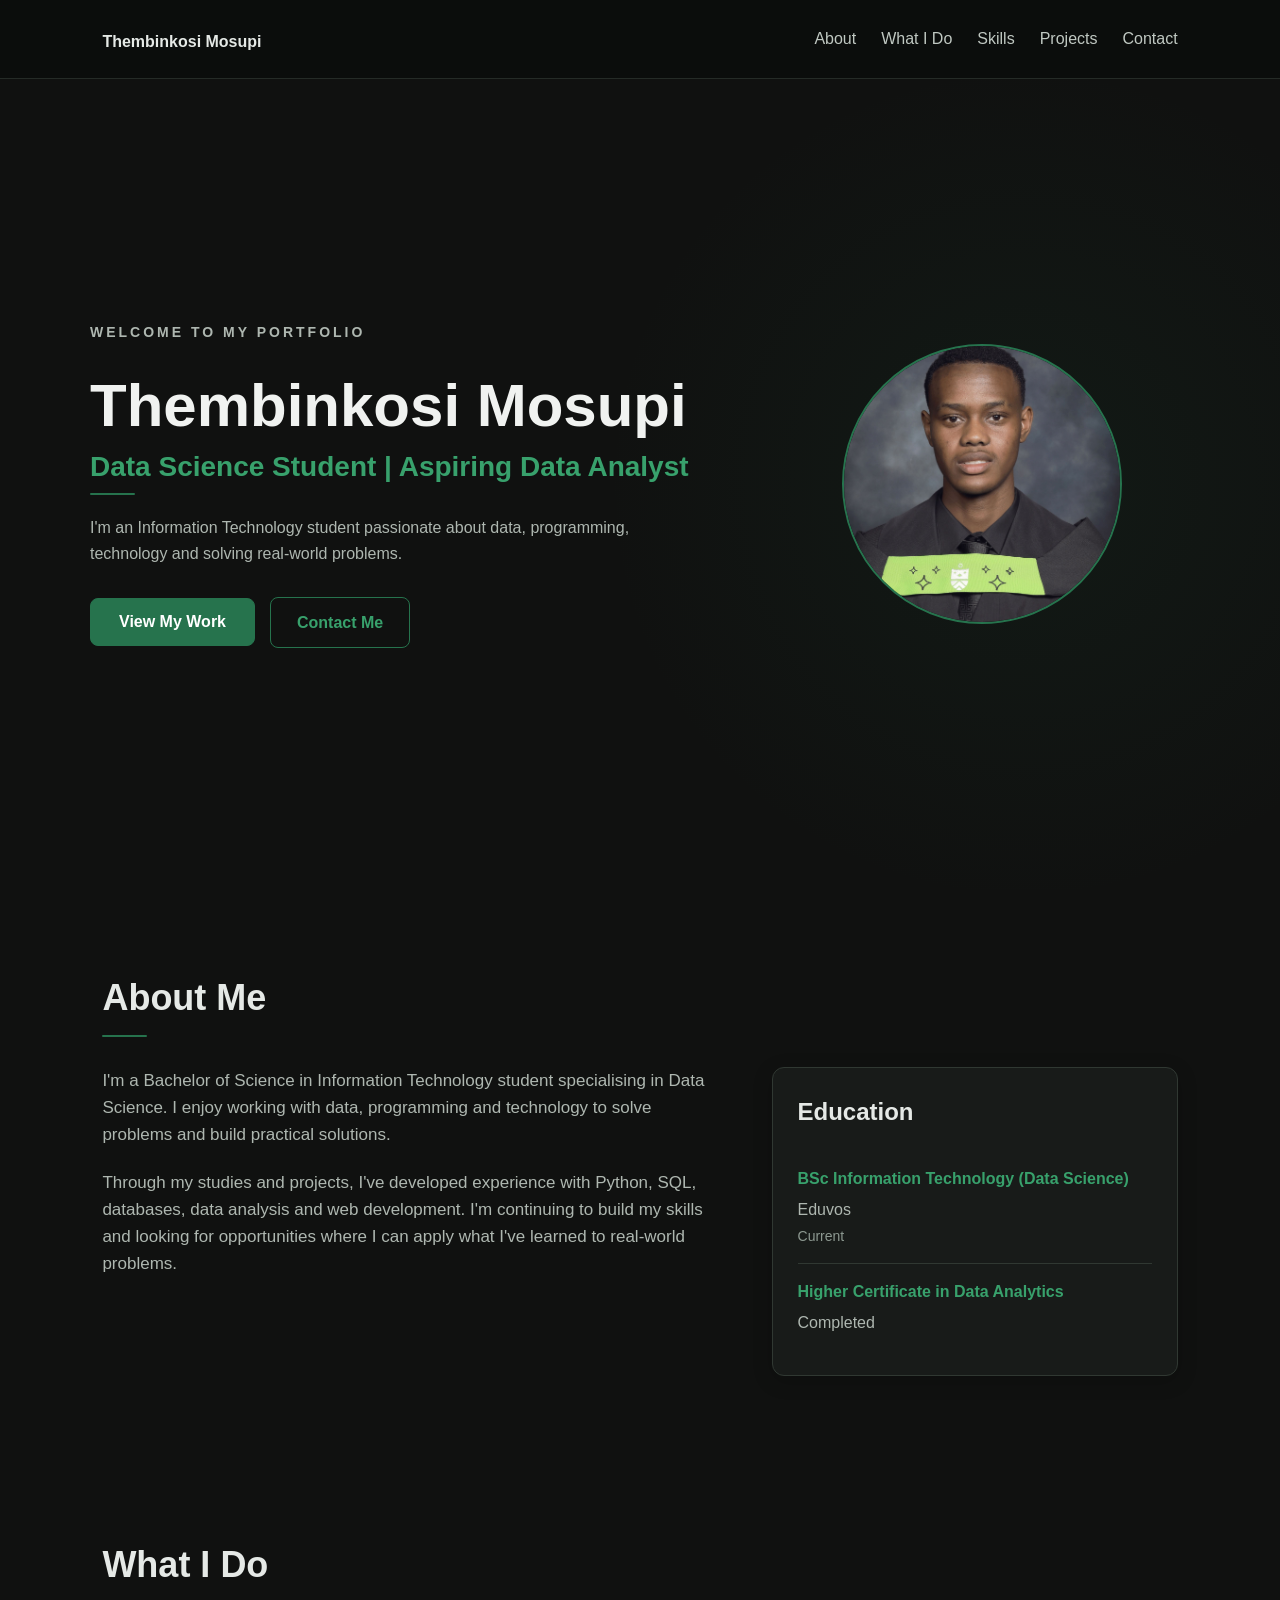
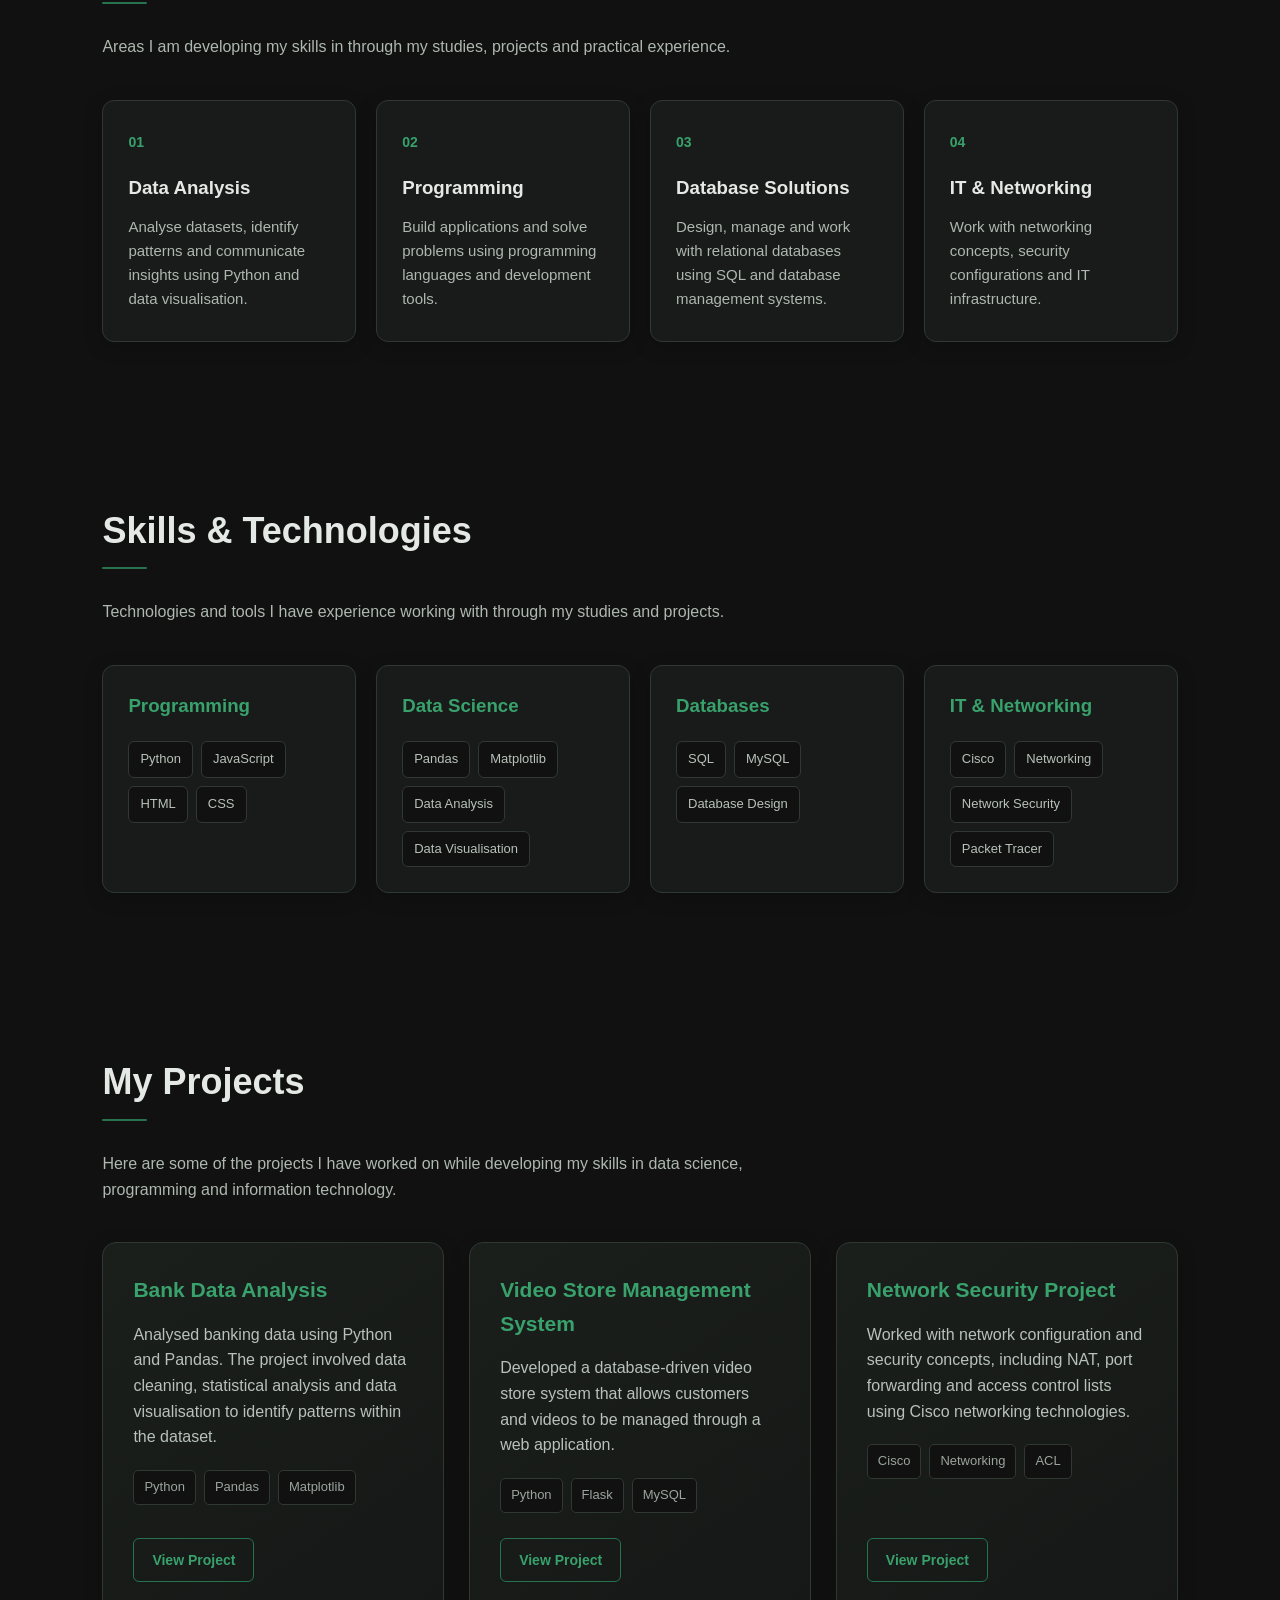
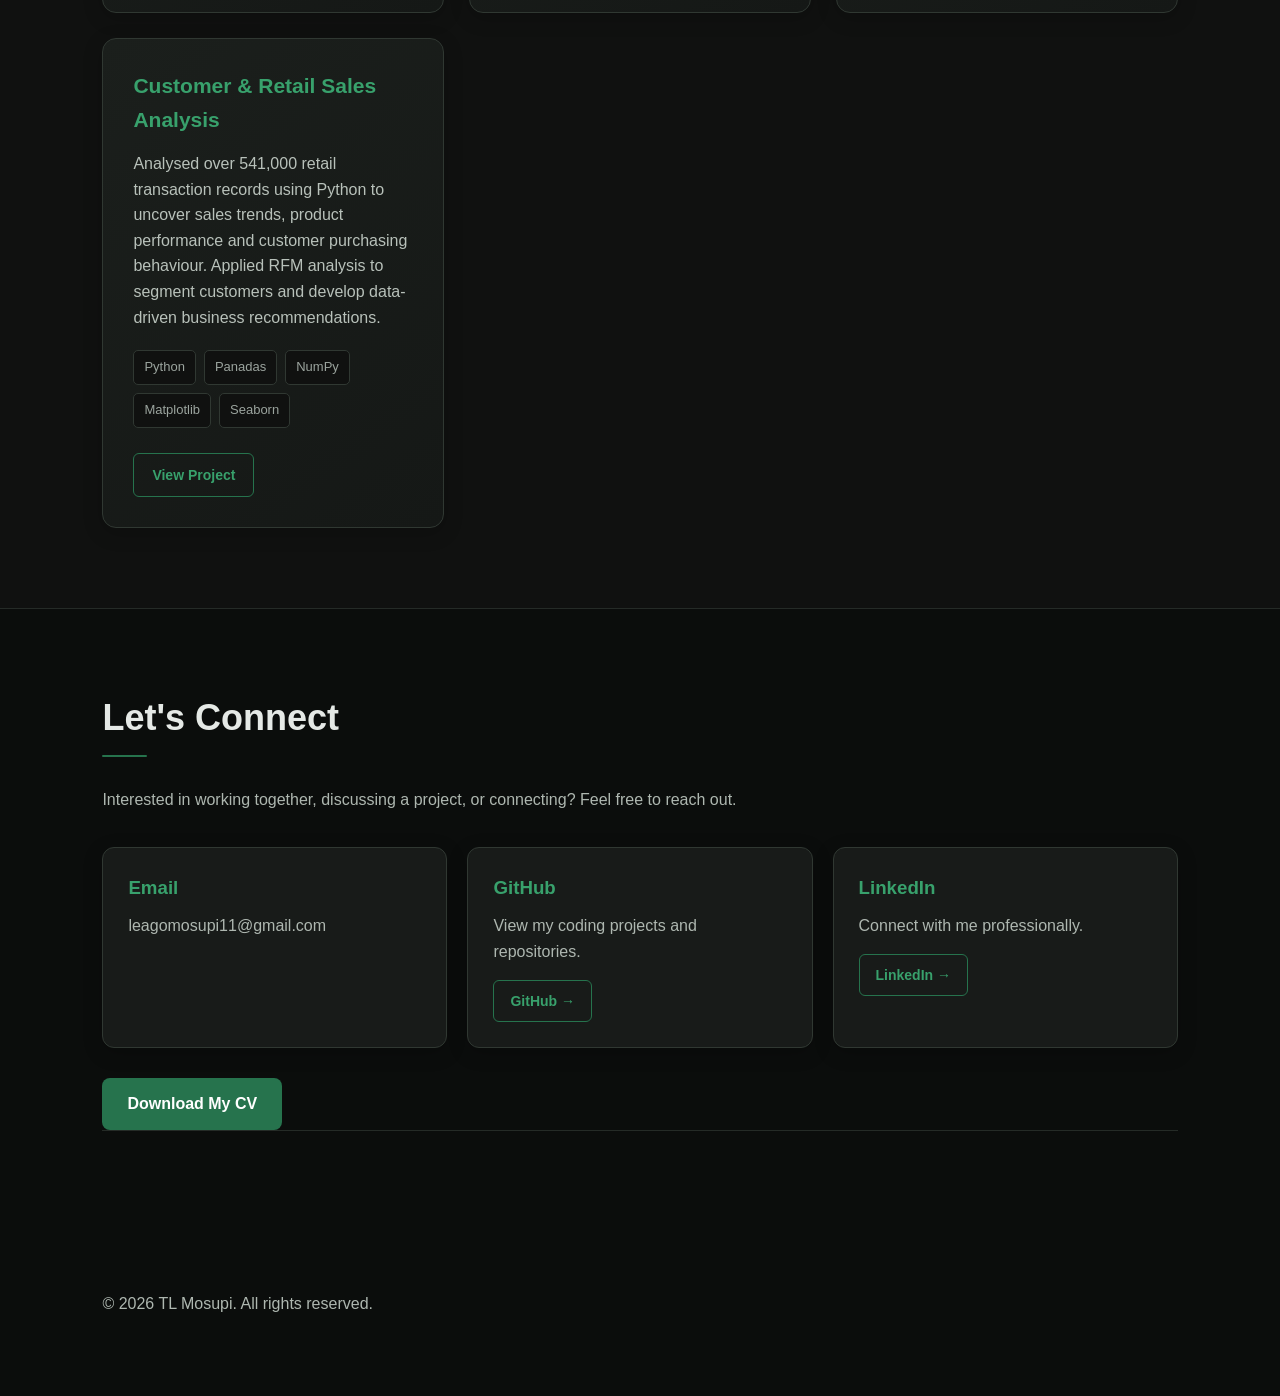
<file: my-portfolio/index.html>
<!DOCTYPE html>
<html lang="en">
<head>
    <meta charset="UTF-8">
    <meta name="viewport" content="width=device-width, initial-scale=1.0">
    <title>Thembinkosi Leago Mosupi | Portfolio</title>
    <link rel="stylesheet" href="style.css">
</head>

<body>

   <nav>

    <h2>
        <a href="#">Thembinkosi Mosupi</a>
    </h2>

    <div>
        <a href="#about">About</a>
        <a href="#services">What I Do</a>
        <a href="#skills">Skills</a>
        <a href="#projects">Projects</a>
        <a href="#contact">Contact</a>
    </div>

</nav>
<section class="hero">

    <div class="hero-content">

        <div class="hero-text">

            <p class="intro">WELCOME TO MY PORTFOLIO</p>

            <h1>Thembinkosi Mosupi</h1>

            <h2>Data Science Student | Aspiring Data Analyst</h2>

            <p>
                I'm an Information Technology student passionate about
                data, programming, technology and solving real-world
                problems.
            </p>

            <div class="hero-buttons">

                <button>View My Work</button>

                <a href="#contact" class="contact-button">
                    Contact Me
                </a>

            </div>

        </div>

        <div class="profile-image">
            <img src="photo.jpg" alt="Your Name">
        </div>

    </div>

</section>

    <section id="about">

    <h2>About Me</h2>

    <div class="about-content">

        <div class="about-text">

           <p>
    I'm a Bachelor of Science in Information Technology student
    specialising in Data Science. I enjoy working with data,
    programming and technology to solve problems and build
    practical solutions.
</p>

<p>
    Through my studies and projects, I've developed experience
    with Python, SQL, databases, data analysis and web development.
    I'm continuing to build my skills and looking for opportunities
    where I can apply what I've learned to real-world problems.
</p>

        </div>

        <div class="education">

            <h3>Education</h3>

            <div class="education-item">
                <h4>BSc Information Technology (Data Science)</h4>
                <p>Eduvos</p>
                <span>Current</span>
            </div>

            <div class="education-item">
                <h4>Higher Certificate in Data Analytics</h4>
                <p>Completed</p>
            </div>

        </div>

    </div>

</section>
<section id="services">

    <h2>What I Do</h2>

    <p class="section-intro">
        Areas I am developing my skills in through my studies,
        projects and practical experience.
    </p>

    <div class="services-container">

        <div class="service-card">
            <div class="service-icon">01</div>

            <h3>Data Analysis</h3>

            <p>
                Analyse datasets, identify patterns and communicate
                insights using Python and data visualisation.
            </p>
        </div>


        <div class="service-card">
            <div class="service-icon">02</div>

            <h3>Programming</h3>

            <p>
                Build applications and solve problems using programming
                languages and development tools.
            </p>
        </div>


        <div class="service-card">
            <div class="service-icon">03</div>

            <h3>Database Solutions</h3>

            <p>
                Design, manage and work with relational databases using
                SQL and database management systems.
            </p>
        </div>


        <div class="service-card">
            <div class="service-icon">04</div>

            <h3>IT & Networking</h3>

            <p>
                Work with networking concepts, security configurations
                and IT infrastructure.
            </p>
        </div>

    </div>

</section>

    <section id="skills">

    <h2>Skills & Technologies</h2>

    <p class="section-intro">
        Technologies and tools I have experience working with through
        my studies and projects.
    </p>

    <div class="skills-container">

        <div class="skill-card">

    <h3>Programming</h3>

    <div class="skill-tags">
        <span>Python</span>
        <span>JavaScript</span>
        <span>HTML</span>
        <span>CSS</span>
    </div>

</div>


<div class="skill-card">

    <h3>Data Science</h3>

    <div class="skill-tags">
        <span>Pandas</span>
        <span>Matplotlib</span>
        <span>Data Analysis</span>
        <span>Data Visualisation</span>
    </div>

</div>


<div class="skill-card">

    <h3>Databases</h3>

    <div class="skill-tags">
        <span>SQL</span>
        <span>MySQL</span>
        <span>Database Design</span>
    </div>

</div>


<div class="skill-card">

    <h3>IT & Networking</h3>

    <div class="skill-tags">
        <span>Cisco</span>
        <span>Networking</span>
        <span>Network Security</span>
        <span>Packet Tracer</span>
    </div>

</div>

</section>

    <section id="projects">

    <h2>My Projects</h2>

    <p class="section-intro">
        Here are some of the projects I have worked on while developing
        my skills in data science, programming and information technology.
    </p>

    <div class="projects-container">

        <div class="project-card">
            <h3>Bank Data Analysis</h3>

            <p>
                Analysed banking data using Python and Pandas. The project
                involved data cleaning, statistical analysis and data
                visualisation to identify patterns within the dataset.
            </p>

            <div class="technologies">
                <span>Python</span>
                <span>Pandas</span>
                <span>Matplotlib</span>
            </div>

            <a href="https://github.com/yourusername/bank-data-analysis"
   class="project-button"
   target="_blank">
    View Project
</a>
        </div>


        <div class="project-card">
            <h3>Video Store Management System</h3>

            <p>
                Developed a database-driven video store system that allows
                customers and videos to be managed through a web application.
            </p>

            <div class="technologies">
                <span>Python</span>
                <span>Flask</span>
                <span>MySQL</span>
            </div>

            <a href="https://github.com/leagomosupi/video-store-management-system.git"
   class="project-button"
   target="_blank">
    View Project
</a>
        </div>


        <div class="project-card">
            <h3>Network Security Project</h3>

            <p>
                Worked with network configuration and security concepts,
                including NAT, port forwarding and access control lists
                using Cisco networking technologies.
            </p>

            <div class="technologies">
                <span>Cisco</span>
                <span>Networking</span>
                <span>ACL</span>
            </div>

            <a href="https://github.com/yourusername/network-security-project"
   class="project-button"
   target="_blank">
    View Project
</a>
        </div>
		
		
<div class="project-card">
    <h3>Customer & Retail Sales Analysis</h3>

    <p>
        Analysed over 541,000 retail transaction records
        using Python to uncover sales trends, product
        performance and customer purchasing behaviour.
        Applied RFM analysis to segment customers and
        develop data-driven business recommendations.
    </p>

     <div class="technologies">
                <span>Python</span>
                <span>Panadas</span>
                <span>NumPy</span>
                <span>Matplotlib</span>
                <span>Seaborn</span>
            </div>

    <a href="https://github.com/leagomosupi/customer-data-analysis.git"
       target="_blank"
       rel="noopener noreferrer">
        View Project
    </a>
</div>


    </div>

</section>

    <section id="contact">

    <h2>Let's Connect</h2>

    <p class="contact-intro">
        Interested in working together, discussing a project, or
        connecting? Feel free to reach out.
    </p>

    <div class="contact-container">

        <div class="contact-item">
            <h3>Email</h3>
            <p>leagomosupi11@gmail.com</p>
        </div>

       <div class="contact-item">
    <h3>GitHub</h3>
    <p>View my coding projects and repositories.</p>

    <a href="https://github.com/leagomosupi" class="social-button" target="_blank">
        GitHub →
    </a>
</div>

<div class="contact-item">
    <h3>LinkedIn</h3>
    <p>Connect with me professionally.</p>

    <a href="https://linkedin.com/in/leagomosupi10" class="social-button" target="_blank">
        LinkedIn →
    </a>
</div>

    </div>

    <a href="documents/cv.pdf" class="cv-button" download>
    Download My CV
</a>

<section id="contact">
</section>
<footer>
    <p>© 2026 TL Mosupi. All rights reserved.</p>
</footer>

<script src="script.js"></script>

</body>
</html>
</file>
<file: my-portfolio/style.css>
/* =========================================
   GENERAL
========================================= */

* {
    margin: 0;
    padding: 0;
    box-sizing: border-box;
    scroll-behavior: smooth;
}

body {
    font-family: Arial, sans-serif;
    background: #101110;
    color: #e5e9e6;
    line-height: 1.6;
    overflow-x: hidden;
}

/* =========================================
   NAVIGATION
========================================= */

nav {
    display: flex;
    justify-content: space-between;
    align-items: center;
    padding: 20px 8%;
    background: #0b0d0c;
    position: sticky;
    top: 0;
    z-index: 1000;
    border-bottom: 1px solid #252b27;
}

nav h2 {
    font-size: 24px;
}

nav h2 a {
    color: #e5e9e6;
    text-decoration: none;
    transition: color 0.3s ease;
}

nav h2 a:hover {
    color: #38a16c;
}

nav div {
    display: flex;
    gap: 25px;
}

nav a {
    color: #c0c8c2;
    text-decoration: none;
    font-size: 16px;
    transition: color 0.3s ease;
}

nav a:hover {
    color: #38a16c;
}

/* =========================================
   HERO SECTION
========================================= */

.hero {
    min-height: 90vh;
    display: flex;
    flex-direction: column;
    justify-content: center;
    align-items: center;
    text-align: center;
    padding: 40px 20px;

    background: radial-gradient(
        circle at 80% 50%,
        rgba(38, 115, 77, 0.09),
        transparent 38%
    );

    animation: fadeIn 1s ease-in-out;
}

.hero-content {
    width: 100%;
    max-width: 1100px;
    display: grid;
    grid-template-columns: 1.5fr 1fr;
    gap: 60px;
    align-items: center;
}

.hero-text {
    text-align: left;
}

.intro {
    color: #38a16c;
    font-size: 14px;
    font-weight: bold;
    letter-spacing: 3px;
    margin-bottom: 15px;
}

.hero h1 {
    font-size: 60px;
    line-height: 1.1;
    margin-bottom: 10px;
    color: #f0f2f0;
}

.hero h2 {
    font-size: 28px;
    line-height: 1.3;
    color: #38a16c;
    margin-bottom: 20px;
}

.hero p {
    max-width: 600px;
    color: #aeb7b0;
    margin-bottom: 30px;
}

/* Profile Image */

.profile-image {
    display: flex;
    justify-content: center;
    align-items: center;
}

.profile-image img {
    width: 280px;
    height: 280px;
    object-fit: cover;
    border-radius: 50%;
    border: 2px solid #26734d;
}

.image-placeholder {
    width: 280px;
    height: 280px;
    border-radius: 50%;
    border: 2px solid #26734d;
    background: #202421;
    display: flex;
    justify-content: center;
    align-items: center;
    color: #9ba49e;
    font-size: 18px;
}

/* Hero Buttons */

.hero-buttons {
    display: flex;
    gap: 15px;
    align-items: center;
}

button {
    padding: 14px 28px;
    border: 1px solid #26734d;
    border-radius: 8px;
    background: #26734d;
    color: #ffffff;
    font-size: 16px;
    font-weight: bold;
    cursor: pointer;
    transition: all 0.3s ease;
}

button:hover {
    background: #38a16c;
    border-color: #38a16c;
}

.contact-button {
    padding: 12px 26px;
    border: 1px solid #26734d;
    border-radius: 8px;
    color: #38a16c;
    text-decoration: none;
    font-weight: bold;
    transition: all 0.3s ease;
}

.contact-button:hover {
    background: #26734d;
    color: #ffffff;
}

/* =========================================
   GENERAL SECTIONS
========================================= */

section {
    padding: 80px 8%;
    animation: fadeIn 1s ease-in-out;
}

section h2 {
    position: relative;
    display: inline-block;
    font-size: 36px;
    margin-bottom: 30px;
    color: #e5e9e6;
}

section h2::after {
    content: "";
    display: block;
    width: 45px;
    height: 2px;
    background: #26734d;
    margin-top: 8px;
    border-radius: 5px;
}

/* =========================================
   ABOUT SECTION
========================================= */

.about-content {
    display: grid;
    grid-template-columns: 1.5fr 1fr;
    gap: 60px;
    align-items: start;
}

.about-text p {
    color: #aeb7b0;
    font-size: 17px;
    margin-bottom: 20px;
}

#about p {
    max-width: 750px;
    color: #aeb7b0;
}

/* Education */

.education {
    background: #181b19;
    padding: 25px;
    border-radius: 12px;
    border: 1px solid #303832;
    box-shadow: 0 5px 20px rgba(0, 0, 0, 0.2);
}

.education h3 {
    font-size: 24px;
    margin-bottom: 20px;
}

.education-item {
    padding: 15px 0;
    border-bottom: 1px solid #303832;
}

.education-item:last-child {
    border-bottom: none;
}

.education-item h4 {
    color: #38a16c;
    margin-bottom: 5px;
}

.education-item p {
    color: #c0c8c2;
}

.education-item span {
    font-size: 14px;
    color: #8c9890;
}

/* =========================================
   SKILLS SECTION
========================================= */

#skills ul {
    display: flex;
    flex-wrap: wrap;
    gap: 15px;
    list-style: none;
}

#skills li {
    background: #181b19;
    padding: 12px 20px;
    border-radius: 8px;
    border: 1px solid #303832;
    color: #c0c8c2;
}

.skills-container {
    display: grid;
    grid-template-columns: repeat(4, 1fr);
    gap: 20px;
}

.skill-card {
    background: #181b19;
    padding: 25px;
    border-radius: 12px;
    border: 1px solid #303832;
    box-shadow: 0 5px 20px rgba(0, 0, 0, 0.2);
    transition: transform 0.3s ease,
                box-shadow 0.3s ease,
                border-color 0.3s ease;
}

.skill-card:hover {
    transform: translateY(-5px);
    border-color: #26734d;
    box-shadow: 0 12px 30px rgba(38, 115, 77, 0.08);
}

.skill-card h3 {
    color: #38a16c;
    margin-bottom: 20px;
}

.skill-card p {
    color: #aeb7b0;
    margin-bottom: 8px;
}

/* Skill Tags */

.skill-tags {
    display: flex;
    flex-wrap: wrap;
    gap: 8px;
}

.skill-tags span {
    background: #101110;
    color: #b8c1ba;
    padding: 7px 11px;
    border-radius: 6px;
    font-size: 13px;
    border: 1px solid #303832;
    transition: 0.3s ease;
}

.skill-tags span:hover {
    color: #38a16c;
    border-color: #26734d;
}

/* =========================================
   SERVICES SECTION
========================================= */

.services-container {
    display: grid;
    grid-template-columns: repeat(4, 1fr);
    gap: 20px;
}

.service-card {
    background: #181b19;
    padding: 30px 25px;
    border-radius: 12px;
    border: 1px solid #303832;
    box-shadow: 0 5px 20px rgba(0, 0, 0, 0.2);
    transition: transform 0.3s ease,
                border-color 0.3s ease,
                box-shadow 0.3s ease;
}

.service-card:hover {
    transform: translateY(-5px);
    border-color: #26734d;
    box-shadow: 0 12px 30px rgba(38, 115, 77, 0.08);
}

.service-icon {
    color: #38a16c;
    font-size: 14px;
    font-weight: bold;
    margin-bottom: 20px;
}

.service-card h3 {
    margin-bottom: 12px;
}

.service-card p {
    color: #aeb7b0;
    font-size: 15px;
}

/* =========================================
   PROJECTS SECTION
========================================= */

.section-intro {
    color: #aeb7b0;
    max-width: 700px;
    margin-bottom: 40px;
}

.projects-container {
    display: grid;
    grid-template-columns: repeat(3, minmax(0, 1fr));
    gap: 25px;
    align-items: stretch;
}

.project-card {
    background: linear-gradient(
        145deg,
        #1b1f1c,
        #151816
    );

    padding: 30px;
    border-radius: 14px;
    border: 1px solid #303832;

    box-shadow: 0 5px 20px rgba(0, 0, 0, 0.2);

    display: flex;
    flex-direction: column;
    min-height: 100%;

    transition: transform 0.3s ease,
                border-color 0.3s ease,
                box-shadow 0.3s ease;
}

.project-card:hover {
    transform: translateY(-6px);
    border-color: #26734d;
    box-shadow: 0 12px 35px rgba(38, 115, 77, 0.10);
}

.project-card h3 {
    color: #38a16c;
    font-size: 21px;
    margin-bottom: 15px;
}

.project-card p {
    color: #b8c1ba;
    margin-bottom: 20px;
}

/* Project Technology Tags */

.technologies {
    display: flex;
    flex-wrap: wrap;
    gap: 8px;
    margin-bottom: 25px;
}

.technologies span {
    background: #101110;
    padding: 6px 10px;
    border-radius: 5px;
    font-size: 13px;
    color: #9ba49e;
    border: 1px solid #303832;
}

/* Project Tools Paragraph */

.project-tools {
    color: #9ba49e !important;
    font-size: 14px;
}

/* Project Links */

.project-button,
.project-card > a {
    display: inline-block;
    width: fit-content;
    margin-top: auto;
    padding: 10px 18px;
    border: 1px solid #26734d;
    border-radius: 6px;
    color: #38a16c;
    text-decoration: none;
    font-size: 14px;
    font-weight: bold;
    transition: all 0.3s ease;
}

.project-button:hover,
.project-card > a:hover {
    background: #26734d;
    color: #ffffff;
}

/* Older Project Layout Support */

.project {
    background: #181b19;
    padding: 25px;
    margin-bottom: 20px;
    border-radius: 12px;
    border: 1px solid #303832;
}

.project h3 {
    color: #38a16c;
    margin-bottom: 10px;
}

.project p {
    color: #b8c1ba;
}

/* =========================================
   CONTACT SECTION
========================================= */

#contact {
    background: #0b0d0c;
    border-top: 1px solid #252b27;
}

#contact p {
    color: #aeb7b0;
}

.contact-intro {
    color: #aeb7b0;
    max-width: 650px;
    margin-bottom: 35px;
}

.contact-container {
    display: grid;
    grid-template-columns: repeat(3, 1fr);
    gap: 20px;
}

.contact-item {
    background: #181b19;
    padding: 25px;
    border-radius: 12px;
    border: 1px solid #303832;
    box-shadow: 0 5px 20px rgba(0, 0, 0, 0.2);
    transition: transform 0.3s ease,
                box-shadow 0.3s ease,
                border-color 0.3s ease;
}

.contact-item:hover {
    transform: translateY(-5px);
    border-color: #26734d;
    box-shadow: 0 12px 30px rgba(38, 115, 77, 0.08);
}

.contact-item h3 {
    color: #38a16c;
    margin-bottom: 10px;
}

/* Contact Links */

.social-link {
    color: #38a16c;
    text-decoration: none;
}

.social-link:hover {
    text-decoration: underline;
}

/* Social Buttons */

.social-button {
    display: inline-block;
    margin-top: 15px;
    padding: 9px 16px;
    border: 1px solid #26734d;
    border-radius: 6px;
    color: #38a16c;
    text-decoration: none;
    font-weight: bold;
    font-size: 14px;
    transition: 0.3s ease;
}

.social-button:hover {
    background: #26734d;
    color: #ffffff;
}

/* CV Button */

.cv-button {
    display: inline-block;
    margin-top: 30px;
    padding: 13px 25px;
    background: #26734d;
    color: #ffffff;
    text-decoration: none;
    border-radius: 8px;
    font-weight: bold;
    transition: all 0.3s ease;
}

.cv-button:hover {
    background: #38a16c;
}

/* =========================================
   ANIMATIONS
========================================= */

@keyframes fadeIn {
    from {
        opacity: 0;
        transform: translateY(20px);
    }

    to {
        opacity: 1;
        transform: translateY(0);
    }
}

/* =========================================
   TABLET RESPONSIVENESS
========================================= */

@media (max-width: 1000px) {

    .projects-container {
        grid-template-columns: repeat(2, minmax(0, 1fr));
    }

    .skills-container,
    .services-container {
        grid-template-columns: repeat(2, 1fr);
    }

    .hero-content {
        gap: 35px;
    }

    .hero h1 {
        font-size: 48px;
    }
}

/* =========================================
   MOBILE RESPONSIVENESS
========================================= */

@media (max-width: 768px) {

    nav {
        flex-direction: column;
        gap: 15px;
    }

    nav div {
        flex-wrap: wrap;
        justify-content: center;
        gap: 12px;
    }

    nav a {
        font-size: 14px;
    }

    .hero {
        min-height: auto;
        padding: 80px 20px;
    }

    .hero-content {
        grid-template-columns: 1fr;
        text-align: center;
    }

    .hero-text {
        text-align: center;
    }

    .hero h1 {
        font-size: 42px;
    }

    .hero h2 {
        font-size: 22px;
    }

    .hero p {
        margin-left: auto;
        margin-right: auto;
    }

    .hero-buttons {
        justify-content: center;
        flex-wrap: wrap;
    }

    .profile-image {
        margin-top: 20px;
    }

    .profile-image img,
    .image-placeholder {
        width: 220px;
        height: 220px;
    }

    section {
        padding: 60px 6%;
    }

    section h2 {
        font-size: 30px;
    }

    .about-content {
        grid-template-columns: 1fr;
        gap: 30px;
    }

    .projects-container {
        grid-template-columns: 1fr;
    }

    .skills-container,
    .services-container,
    .contact-container {
        grid-template-columns: 1fr;
    }
}

/* =========================================
   SMALL MOBILE SCREENS
========================================= */

@media (max-width: 480px) {

    .hero h1 {
        font-size: 34px;
    }

    .hero h2 {
        font-size: 20px;
    }

    .intro {
        font-size: 12px;
        letter-spacing: 2px;
    }

    nav {
        padding: 18px 5%;
    }

    nav h2 {
        font-size: 21px;
    }

    nav div {
        gap: 10px;
    }

    nav a {
        font-size: 13px;
    }

    section {
        padding: 50px 5%;
    }

    section h2 {
        font-size: 27px;
    }

    .project-card {
        padding: 24px;
    }

    .hero-buttons {
        flex-direction: column;
        align-items: center;
    }
}
</file>
